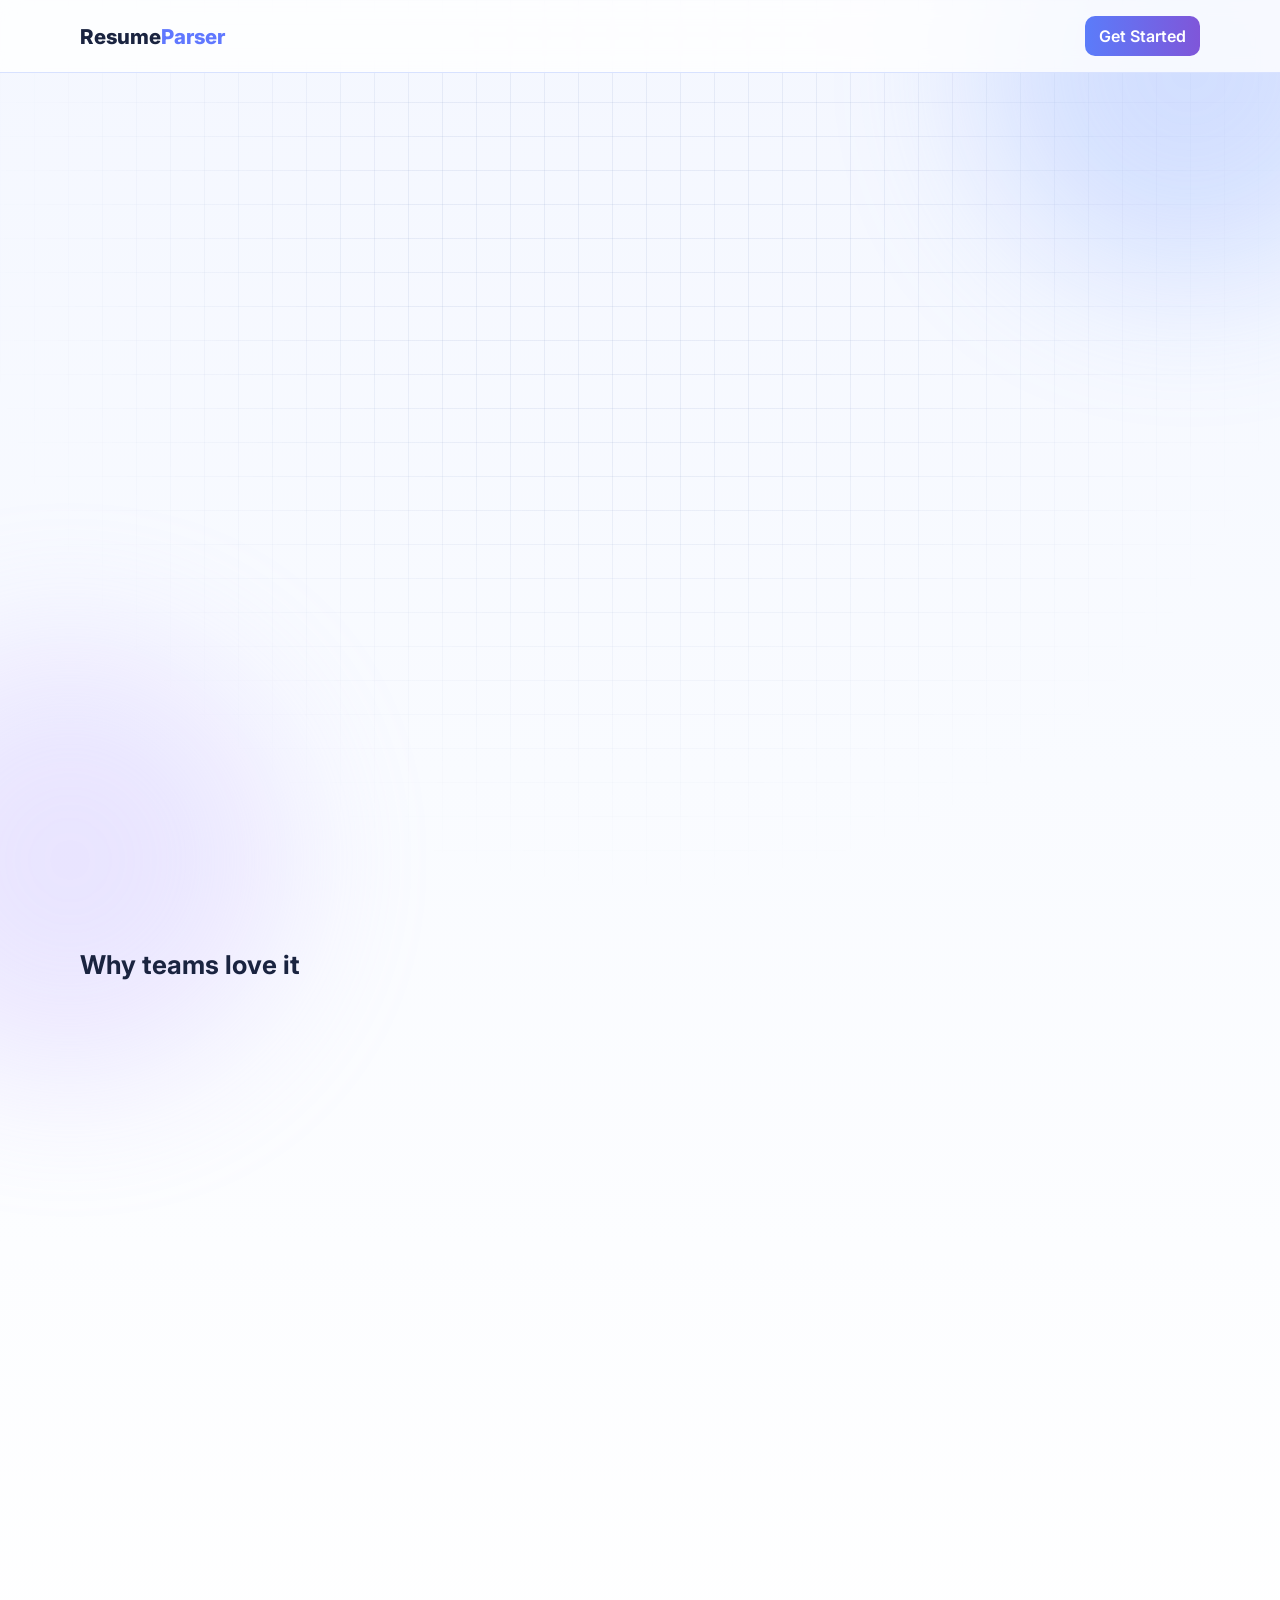
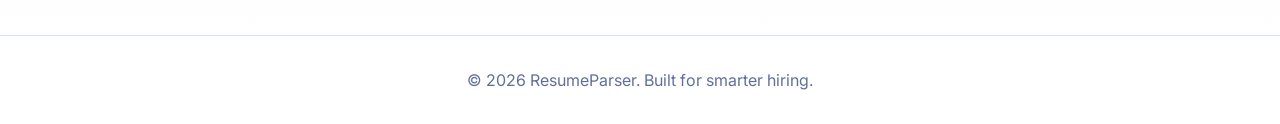
<file: index.html>
<!DOCTYPE html>
<html lang="en">
<head>
  <meta charset="UTF-8" />
  <meta name="viewport" content="width=device-width, initial-scale=1.0" />
  <title>Resume Parser | Smart CV Insights</title>
  <link rel="preconnect" href="https://fonts.googleapis.com">
  <link rel="preconnect" href="https://fonts.gstatic.com" crossorigin>
  <link href="https://fonts.googleapis.com/css2?family=Inter:wght@400;500;600;700;800&display=swap" rel="stylesheet">
  <link rel="stylesheet" href="styles.css" />
</head>
<body>
  <div class="bg-orb orb-1" aria-hidden="true"></div>
  <div class="bg-orb orb-2" aria-hidden="true"></div>
  <div class="grid-overlay" aria-hidden="true"></div>
  <header class="topbar">
    <div class="container nav">
      <h1 class="logo">Resume<span>Parser</span></h1>
      <a class="nav-btn" href="#upload">Get Started</a>
    </div>
  </header>

  <main>
    <section class="hero">
      <div class="container hero-grid">
        <div class="reveal">
          <p class="badge">Smart Hiring Assistant</p>
          <h2><span class="shine">Beautiful, fast resume parsing for modern teams.</span></h2>
          <p class="subtitle">
            Turn unstructured CVs into clear candidate insights instantly.
            Upload resumes, extract key details, and shortlist top talent with confidence.
          </p>
          <div class="hero-actions">
            <a href="#upload" class="primary">Try Resume Upload</a>
            <a href="#features" class="secondary">Explore Platform</a>
          </div>
          <div class="stats">
            <div><strong>2.5x</strong><span>Faster screening cycle</span></div>
            <div><strong>98%</strong><span>Structured field capture</span></div>
            <div><strong>Zero</strong><span>Manual copy-paste work</span></div>
          </div>
        </div>

        <div class="hero-visual reveal" aria-hidden="true">
          <img src="assets/hero1.jpg" alt="Resume parser dashboard preview" loading="eager" />
        </div>
      </div>
      <div class="container">
        <div class="card preview reveal" id="upload">
          <h3>Quick Upload</h3>
          <p>Drop your resume file and instantly get clean candidate data for your hiring flow.</p>
          <label class="dropzone" for="resumeFile">
            <input type="file" id="resumeFile" accept=".pdf,.doc,.docx" />
            <span>Click to choose file</span>
            <small>Supports PDF / DOC / DOCX</small>
          </label>
          <button type="button">Parse Resume</button>
        </div>
      </div>
    </section>

    <section class="features" id="features">
      <div class="container">
        <h3>Why teams love it</h3>
        <div class="feature-grid">
          <article class="card reveal">
            <h4>Accurate Extraction</h4>
            <p>Automatically extract name, email, phone, and skill keywords from unstructured CV text.</p>
          </article>
          <article class="card reveal">
            <h4>Beautiful Candidate Summaries</h4>
            <p>Get readable, structured output designed for quick recruiter decisions and easy sharing.</p>
          </article>
          <article class="card reveal">
            <h4>Recruiter-Friendly Workflow</h4>
            <p>Reduce manual effort and improve consistency across applications and hiring stages.</p>
          </article>
        </div>

        <div class="steps reveal">
          <h3>How it works</h3>
          <div class="step-grid">
            <article class="card"><span>01</span><p>Upload resume file</p></article>
            <article class="card"><span>02</span><p>Parser extracts fields</p></article>
            <article class="card"><span>03</span><p>Review and shortlist</p></article>
          </div>
        </div>

        <div class="testimonials reveal">
          <h3>Trusted by hiring teams</h3>
          <div class="testimonial-grid">
            <article class="card">
              <p>“This helped us screen resumes much faster while keeping candidate data clean.”</p>
              <strong>Talent Lead, Startup</strong>
            </article>
            <article class="card">
              <p>“Simple UI, clear output, and easy to integrate into our internal hiring workflow.”</p>
              <strong>HR Ops Manager</strong>
            </article>
          </div>
        </div>
      </div>
    </section>
  </main>

  <footer>
    <div class="container">
      <p>© 2026 ResumeParser. Built for smarter hiring.</p>
    </div>
  </footer>
  <script src="app.js"></script>
</body>
</html>
</file>
<file: styles.css>
:root {
  --bg: #f6f8ff;
  --bg-soft: #ffffff;
  --text: #1a2440;
  --muted: #607099;
  --primary: #5b7cfa;
  --primary-2: #7f56d9;
  --card: rgba(255, 255, 255, 0.88);
  --border: #d8e2ff;
}

* {
  box-sizing: border-box;
}

body {
  margin: 0;
  font-family: "Inter", sans-serif;
  color: var(--text);
  min-height: 100vh;
  position: relative;
  overflow-x: hidden;
  background: linear-gradient(180deg, #f4f7ff 0%, #f9fbff 45%, #ffffff 100%);
}

.bg-orb {
  position: fixed;
  width: 420px;
  aspect-ratio: 1;
  border-radius: 50%;
  filter: blur(78px);
  z-index: -2;
  opacity: 0.32;
  animation: floatOrb 12s ease-in-out infinite;
}

.orb-1 {
  background: #8bacff;
  top: -140px;
  right: -120px;
}

.orb-2 {
  background: #c8b6ff;
  left: -140px;
  bottom: -170px;
  animation-delay: 1.8s;
}

.grid-overlay {
  position: fixed;
  inset: 0;
  background-image: linear-gradient(rgba(53, 84, 155, 0.08) 1px, transparent 1px),
    linear-gradient(90deg, rgba(53, 84, 155, 0.08) 1px, transparent 1px);
  background-size: 34px 34px;
  mask-image: radial-gradient(circle at 50% 25%, black 25%, transparent 72%);
  z-index: -1;
  pointer-events: none;
}

.container {
  width: min(1120px, 92%);
  margin: 0 auto;
}

.topbar {
  position: sticky;
  top: 0;
  background: rgba(255, 255, 255, 0.8);
  border-bottom: 1px solid var(--border);
  backdrop-filter: blur(10px);
  z-index: 10;
}

.nav {
  display: flex;
  justify-content: space-between;
  align-items: center;
  padding: 16px 0;
}

.logo {
  margin: 0;
  font-size: 1.28rem;
  font-weight: 800;
}

.logo span {
  color: #6078ff;
}

.nav-btn {
  text-decoration: none;
  color: #fff;
  background: linear-gradient(90deg, var(--primary), var(--primary-2));
  padding: 10px 14px;
  border-radius: 10px;
  font-weight: 600;
  transition: transform 0.2s ease, box-shadow 0.2s ease;
}

.nav-btn:hover {
  transform: translateY(-1px);
  box-shadow: 0 10px 18px rgba(93, 116, 245, 0.25);
}

.hero {
  padding: 78px 0 40px;
}

.hero-grid {
  display: grid;
  gap: 30px;
  grid-template-columns: 1.05fr 1fr;
  align-items: center;
}

.badge {
  display: inline-block;
  margin: 0 0 12px;
  padding: 8px 12px;
  border-radius: 99px;
  background: #eef3ff;
  border: 1px solid #cad8ff;
  color: #4f65a8;
  font-weight: 600;
  font-size: 0.85rem;
}

h2 {
  margin: 0 0 16px;
  font-size: clamp(1.95rem, 4vw, 3.1rem);
  line-height: 1.13;
}

.shine {
  background: linear-gradient(90deg, #1f2c4f, #3659b6, #6d47cf, #1f2c4f);
  background-size: 250% auto;
  -webkit-background-clip: text;
  background-clip: text;
  color: transparent;
  animation: shine 6s linear infinite;
}

.subtitle {
  margin: 0;
  color: var(--muted);
  line-height: 1.72;
  max-width: 60ch;
}

.hero-actions {
  margin-top: 26px;
  display: flex;
  gap: 12px;
  flex-wrap: wrap;
}

.hero-actions a {
  text-decoration: none;
  padding: 12px 18px;
  border-radius: 12px;
  font-weight: 600;
}

.hero-actions .primary {
  color: #fff;
  background: linear-gradient(90deg, var(--primary), var(--primary-2));
  transition: transform 0.2s ease, box-shadow 0.2s ease;
}

.hero-actions .primary:hover {
  transform: translateY(-2px);
  box-shadow: 0 10px 20px rgba(91, 124, 250, 0.25);
}

.hero-actions .secondary {
  color: #2e3c66;
  border: 1px solid var(--border);
  background: #ffffff;
}

.stats {
  margin-top: 26px;
  display: flex;
  flex-wrap: wrap;
  gap: 20px;
}

.stats div {
  display: flex;
  flex-direction: column;
  gap: 4px;
}

.stats strong {
  font-size: 1.22rem;
}

.stats span {
  color: var(--muted);
  font-size: 0.9rem;
}

.hero-visual {
  background: linear-gradient(160deg, #f8faff, #edf3ff);
  border: 1px solid var(--border);
  border-radius: 20px;
  box-shadow: 0 18px 36px rgba(31, 58, 121, 0.12);
  padding: 14px;
}

.hero-visual img {
  width: 100%;
  aspect-ratio: 4 / 3;
  object-fit: cover;
  height: auto;
  display: block;
  border-radius: 14px;
}

.card {
  background: var(--card);
  border: 1px solid var(--border);
  border-radius: 18px;
  padding: 22px;
  box-shadow: 0 12px 26px rgba(58, 85, 150, 0.1);
  transition: transform 0.25s ease, border-color 0.25s ease, box-shadow 0.25s ease;
}

.card:hover {
  transform: translateY(-4px);
  border-color: #bfd0ff;
  box-shadow: 0 18px 32px rgba(58, 85, 150, 0.14);
}

.preview {
  margin-top: 28px;
}

.preview h3,
.features h3,
h4 {
  margin: 0;
}

.preview p,
.feature-grid p,
.step-grid p,
.testimonial-grid p {
  color: var(--muted);
  line-height: 1.62;
}

.preview p {
  margin: 10px 0 18px;
}

.dropzone {
  display: block;
  text-align: center;
  padding: 24px;
  border-radius: 14px;
  border: 1.5px dashed #b9c9f8;
  background: #f8faff;
  margin-bottom: 14px;
  cursor: pointer;
  transition: border-color 0.2s ease, background 0.2s ease;
}

.dropzone:hover {
  border-color: #8ca8fa;
  background: #f2f6ff;
}

.dropzone input {
  display: none;
}

.dropzone span {
  display: block;
  font-weight: 600;
  color: #2a3f76;
}

.dropzone small {
  color: var(--muted);
}

.preview button {
  width: 100%;
  border: none;
  padding: 12px;
  border-radius: 12px;
  color: #fff;
  font-weight: 700;
  background: linear-gradient(90deg, var(--primary), var(--primary-2));
  cursor: pointer;
  transition: transform 0.2s ease;
}

.preview button:hover {
  transform: translateY(-2px);
}

.features {
  padding: 36px 0 72px;
}

.features h3 {
  margin: 0 0 18px;
  font-size: 1.62rem;
}

.feature-grid,
.step-grid,
.testimonial-grid {
  display: grid;
  gap: 16px;
}

.feature-grid {
  grid-template-columns: repeat(3, minmax(0, 1fr));
}

.steps,
.testimonials {
  margin-top: 24px;
}

.step-grid {
  grid-template-columns: repeat(3, minmax(0, 1fr));
}

.step-grid .card {
  background: linear-gradient(180deg, #fbfcff, #f5f8ff);
}

.step-grid span {
  display: inline-block;
  font-size: 1.58rem;
  font-weight: 800;
  color: #5b7cfa;
}

.step-grid p {
  margin: 8px 0 0;
}

.testimonial-grid {
  grid-template-columns: repeat(2, minmax(0, 1fr));
}

.testimonial-grid p {
  margin-top: 0;
}

.testimonial-grid strong {
  color: #2f416f;
}

.reveal {
  opacity: 0;
  transform: translateY(16px);
  transition: opacity 0.55s ease, transform 0.55s ease;
}

.reveal.visible {
  opacity: 1;
  transform: translateY(0);
}

footer {
  border-top: 1px solid var(--border);
  color: var(--muted);
  text-align: center;
  padding: 18px 0;
  background: rgba(255, 255, 255, 0.7);
}

@media (max-width: 920px) {
  .hero-grid,
  .feature-grid,
  .step-grid,
  .testimonial-grid {
    grid-template-columns: 1fr;
  }

  .hero {
    padding-top: 50px;
  }
}

@keyframes floatOrb {
  0%,
  100% {
    transform: translate(0, 0) scale(1);
  }
  50% {
    transform: translate(-14px, 20px) scale(1.08);
  }
}

@keyframes shine {
  0% {
    background-position: 0% center;
  }
  100% {
    background-position: 200% center;
  }
}
</file>
